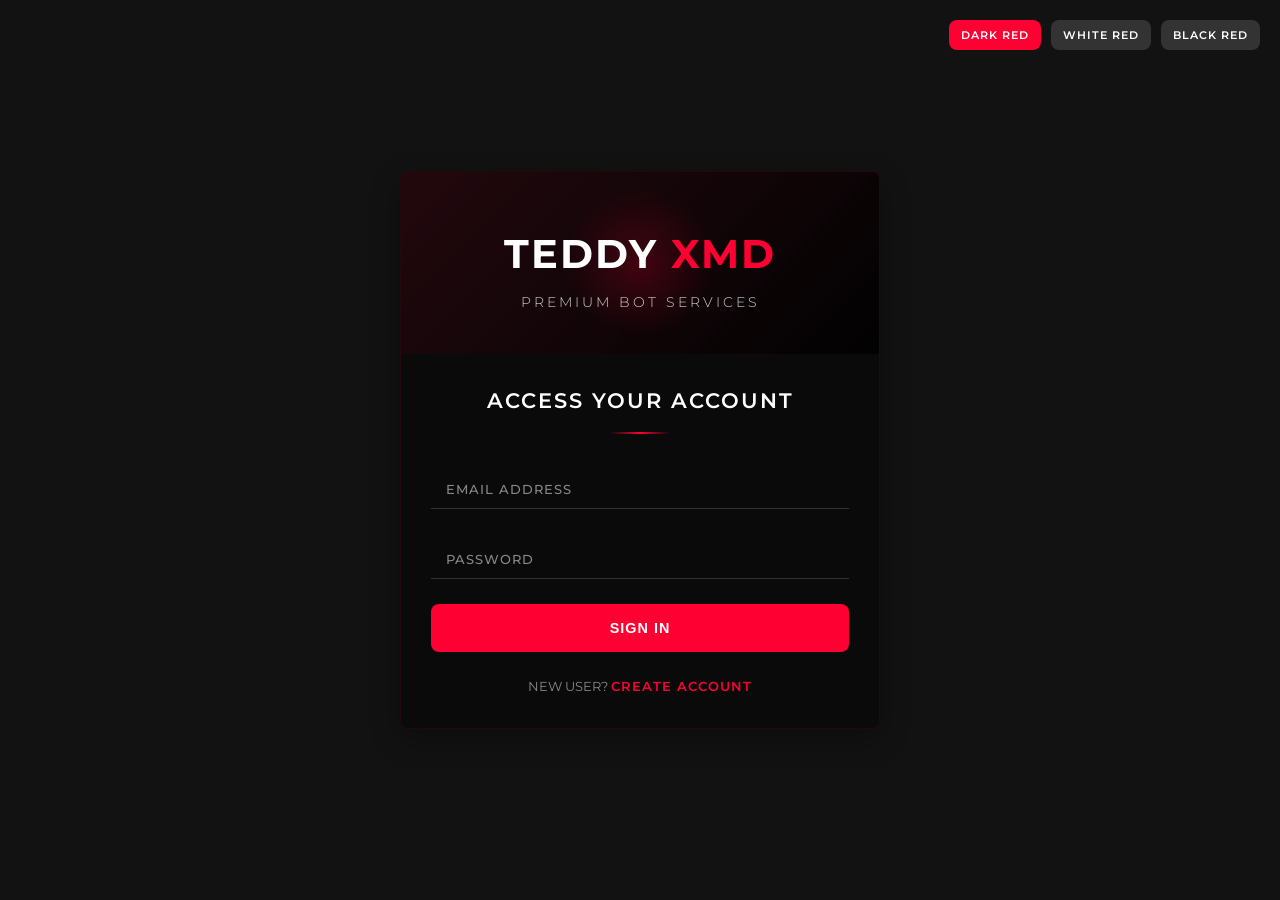
<file: index.html>
<!DOCTYPE html>
<html lang="en">
<head>
    <meta charset="UTF-8">
    <meta name="viewport" content="width=device-width, initial-scale=1.0">
    <title>TEDDY XMD - Premium Bot Services</title>
    <link rel="stylesheet" href="index.css">
    <link href="https://fonts.googleapis.com/css2?family=Montserrat:wght@300;400;500;600;700&display=swap" rel="stylesheet">
    <link rel="stylesheet" href="https://cdnjs.cloudflare.com/ajax/libs/animate.css/4.1.1/animate.min.css">
</head>
<body class="dark-red-theme">
    <div class="theme-toggle">
        <button id="themeDarkRed" class="active">Dark Red</button>
        <button id="themeWhiteRed">White Red</button>
        <button id="themeBlackRed">Black Red</button>
    </div>

    <div class="container animate__animated animate__fadeInUp animate__faster">
        <div class="auth-container">
            <div class="logo-container animate__animated animate__zoomIn">
                <h1>TEDDY <span>XMD</span></h1>
                <div class="pulse-circle"></div>
                <p>PREMIUM BOT SERVICES</p>
            </div>

            <!-- Login Form -->
            <div id="loginForm" class="form-wrapper active animate__animated animate__fadeIn animate__delay-1s">
                <div class="form-header">
                    <h2>ACCESS YOUR ACCOUNT</h2>
                    <div class="form-divider"></div>
                </div>
                <form id="loginFormInner">
                    <div class="input-group">
                        <input type="email" id="email" placeholder=" " required>
                        <label for="email">EMAIL ADDRESS</label>
                        <div class="input-highlight"></div>
                    </div>
                    <div class="input-group">
                        <input type="password" id="password" placeholder=" " required>
                        <label for="password">PASSWORD</label>
                        <div class="input-highlight"></div>
                    </div>
                    <button type="submit" class="btn primary-btn">
                        <span>SIGN IN</span>
                        <div class="btn-hover"></div>
                    </button>
                </form>
                <div class="form-footer">
                    <p>NEW USER? <a href="#" id="showRegister">CREATE ACCOUNT</a></p>
                </div>
            </div>

            <!-- Register Form -->
            <div id="registerForm" class="form-wrapper animate__animated animate__fadeIn animate__delay-1s">
                <div class="form-header">
                    <h2>CREATE ACCOUNT</h2>
                    <div class="form-divider"></div>
                </div>
                <form id="regForm">
                    <div class="input-group">
                        <input type="text" id="reg-name" placeholder=" " required>
                        <label for="reg-name">FULL NAME</label>
                        <div class="input-highlight"></div>
                    </div>
                    <div class="input-group">
                        <input type="email" id="reg-email" placeholder=" " required>
                        <label for="reg-email">EMAIL ADDRESS</label>
                        <div class="input-highlight"></div>
                    </div>
                    <div class="input-group">
                        <input type="tel" id="reg-phone" placeholder=" " required>
                        <label for="reg-phone">PHONE NUMBER</label>
                        <div class="input-highlight"></div>
                    </div>
                    <div class="input-group">
                        <input type="password" id="reg-password" placeholder=" " required>
                        <label for="reg-password">PASSWORD</label>
                        <div class="input-highlight"></div>
                    </div>
                    <div class="input-group">
                        <input type="password" id="reg-confirm" placeholder=" " required>
                        <label for="reg-confirm">CONFIRM PASSWORD</label>
                        <div class="input-highlight"></div>
                    </div>
                    <button type="submit" class="btn primary-btn">
                        <span>REGISTER</span>
                        <div class="btn-hover"></div>
                    </button>
                </form>
                <div class="form-footer">
                    <p>ALREADY HAVE AN ACCOUNT? <a href="#" id="showLogin">SIGN IN</a></p>
                </div>
            </div>
        </div>
    </div>

    <!-- Modal -->
    <div id="successModal" class="modal">
        <div class="modal-content animate__animated animate__zoomIn">
            <div class="modal-icon">
                <svg viewBox="0 0 24 24">
                    <path d="M9 16.17L4.83 12l-1.42 1.41L9 19 21 7l-1.41-1.41L9 16.17z"/>
                </svg>
            </div>
            <h3 id="modalTitle"></h3>
            <p id="modalMessage"></p>
            <button class="btn primary-btn modal-close-btn">CONTINUE</button>
        </div>
    </div>

    <script src="index.js"></script>
</body>
</html>
</file>
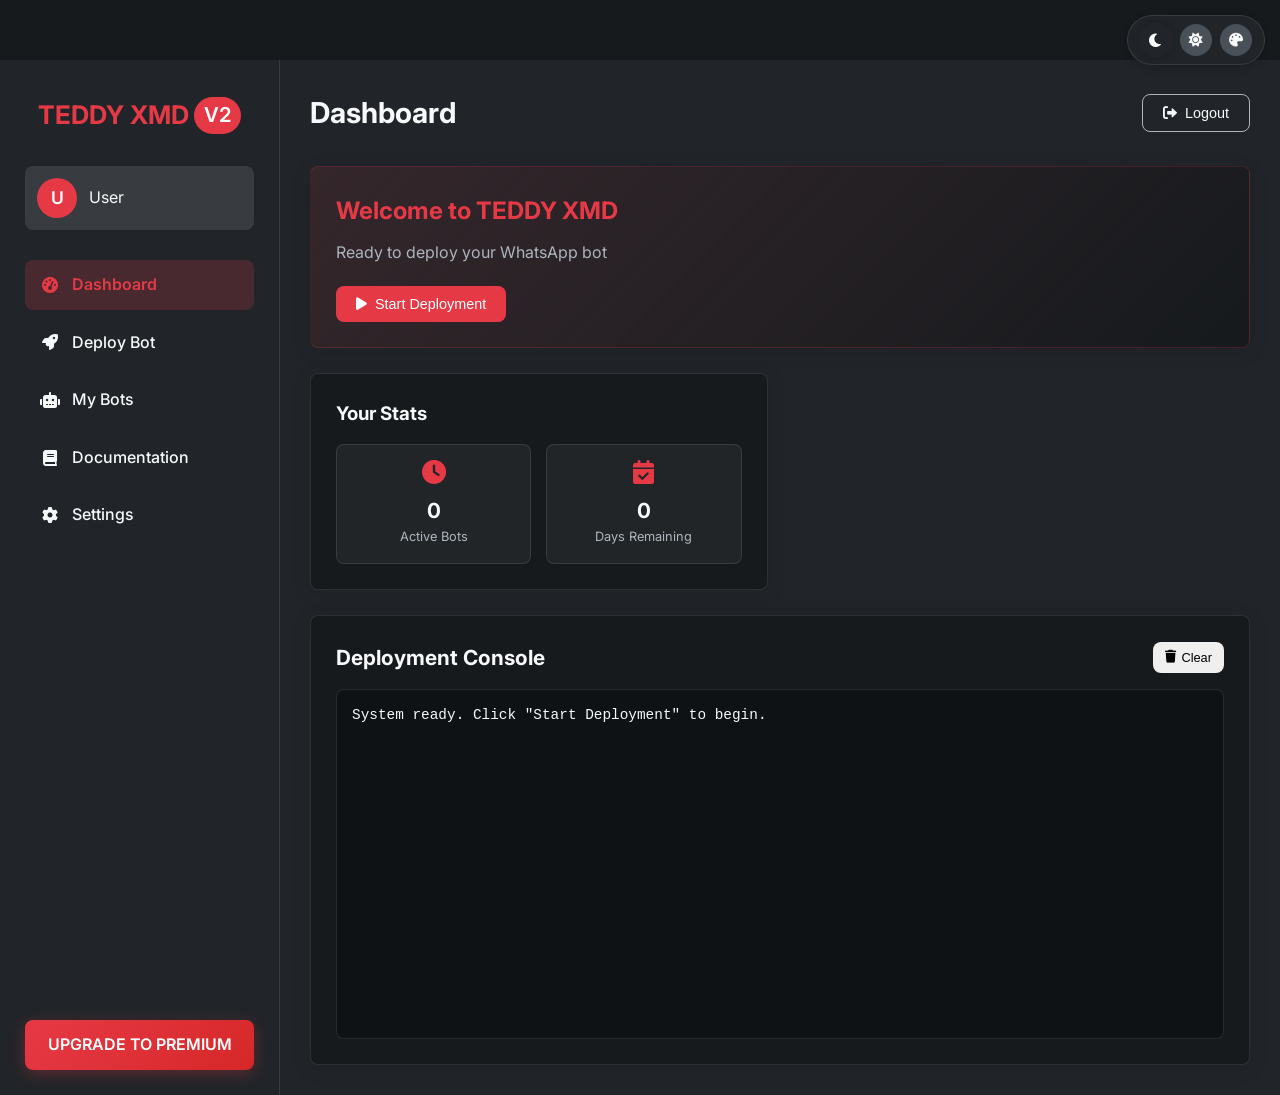
<file: dashboard.html>
<!DOCTYPE html>
<html lang="en">
<head>
    <meta charset="UTF-8">
    <meta name="viewport" content="width=device-width, initial-scale=1.0">
    <title>TEDDY XMD- Dashboard</title>
    <link rel="stylesheet" href="dashboard.css">
    <link href="https://fonts.googleapis.com/css2?family=Inter:wght@300;400;500;600;700&display=swap" rel="stylesheet">
    <link rel="stylesheet" href="https://cdnjs.cloudflare.com/ajax/libs/font-awesome/6.0.0-beta3/css/all.min.css">
</head>
<body class="dark-theme">
    <div class="theme-toggle-container">
        <div class="theme-toggle">
            <button class="theme-btn dark active" data-theme="dark"><i class="fas fa-moon"></i></button>
            <button class="theme-btn light" data-theme="light"><i class="fas fa-sun"></i></button>
            <button class="theme-btn blue" data-theme="blue"><i class="fas fa-palette"></i></button>
        </div>
    </div>

    <div class="app-container">
        <!-- Sidebar Navigation -->
        <nav class="sidebar">
            <div class="logo-container">
                <h1>TEDDY XMD<span class="version">V2</span></h1>
            </div>
            <div class="user-info">
                <div class="avatar">U</div>
                <span id="username">User</span>
            </div>
            <ul class="nav-menu">
                <li class="active"><a href="dashboard.html"><i class="fas fa-tachometer-alt"></i> Dashboard</a></li>
                <li><a href="#deploy-section"><i class="fas fa-rocket"></i> Deploy Bot</a></li>
                <li><a href="my-bots.html"><i class="fas fa-robot"></i> My Bots</a></li>
                <li><a href="documentation.html"><i class="fas fa-book"></i> Documentation</a></li>
                <li><a href="settings.html"><i class="fas fa-cog"></i> Settings</a></li>
            </ul>
            <div class="sidebar-footer">
                <a href="premium.html" class="upgrade-btn">UPGRADE TO PREMIUM</a>
            </div>
        </nav>

        <!-- Main Content -->
        <main class="main-content">
            <header class="content-header">
                <h2 id="dashboard">Dashboard</h2>
                <div class="header-actions">
                    <button id="logoutBtn" class="btn btn-outline"><i class="fas fa-sign-out-alt"></i> Logout</button>
                </div>
            </header>

            <div class="dashboard-grid">
                <!-- Welcome Card -->
                <div class="card welcome-card">
                    <div class="card-content">
                        <h3>Welcome to TEDDY XMD</h3>
                        <p id="welcomeMessage">Ready to deploy your WhatsApp bot</p>
                        <button id="startDeployBtn" class="btn btn-primary"><i class="fas fa-play"></i> Start Deployment</button>
                    </div>
                </div>

                <!-- Quick Stats -->
                <div class="card stats-card">
                    <h3 class="card-title">Your Stats</h3>
                    <div class="stats-grid">
                        <div class="stat-item">
                            <i class="fas fa-clock"></i>
                            <span class="stat-value">0</span>
                            <span class="stat-label">Active Bots</span>
                        </div>
                        <div class="stat-item">
                            <i class="fas fa-calendar-check"></i>
                            <span class="stat-value">0</span>
                            <span class="stat-label">Days Remaining</span>
                        </div>
                    </div>
                </div>

                <!-- Deployment Console -->
                <div class="card console-card" id="deploy-section">
                    <div class="console-header">
                        <h3>Deployment Console</h3>
                        <div class="console-actions">
                            <button id="restartBotBtn" class="btn btn-sm" style="display:none;"><i class="fas fa-sync-alt"></i> Restart</button>
                            <button id="stopBotBtn" class="btn btn-sm" style="display:none;"><i class="fas fa-stop"></i> Stop</button>
                            <button id="clearConsoleBtn" class="btn btn-sm"><i class="fas fa-trash"></i> Clear</button>
                        </div>
                    </div>
                    <div id="consoleOutput" class="console-output">
                        <div class="console-line">System ready. Click "Start Deployment" to begin.</div>
                    </div>
                </div>
            </div>
        </main>
    </div>

    <!-- Passcode Modal -->
    <div id="passcodeModal" class="modal">
        <div class="modal-content">
            <div class="modal-header">
                <h3>Enter Passcode</h3>
                <button class="close">&times;</button>
            </div>
            <div class="modal-body">
                <p>Get your passcode from our Telegram bot:</p>
                <a href="https://t.me/teddytech_bot" target="_blank" class="telegram-link">
                    <i class="fab fa-telegram"></i> @Teddytech_bot
                </a>
                <div class="input-group">
                    <input type="text" id="passcodeInput" maxlength="9" placeholder="Enter 9-digit code">
                    <button id="submitPasscodeBtn" class="btn btn-primary"><i class="fas fa-check"></i> Verify</button>
                </div>
                <div id="passcodeStatus"></div>
            </div>
        </div>
    </div>

    <!-- WhatsApp Number Modal -->
    <div id="whatsappModal" class="modal">
        <div class="modal-content">
            <div class="modal-header">
                <h3>Pair WhatsApp Number</h3>
                <button class="close">&times;</button>
            </div>
            <div class="modal-body">
                <p>Enter your WhatsApp number with country code (without spaces)</p>
                <div class="input-group">
                    <input type="text" id="whatsappInput" placeholder="e.g. 2349012345678">
                    <button id="submitWhatsappBtn" class="btn btn-primary"><i class="fas fa-paper-plane"></i> Submit</button>
                </div>
                <div id="pairingCodeContainer" style="display: none;">
                    <h4>Your Pairing Code:</h4>
                    <div class="pairing-code">
                        <span id="pairingCode">DRAY-1922</span>
                        <button id="copyCodeBtn" class="btn btn-sm"><i class="fas fa-copy"></i> Copy</button>
                    </div>
                </div>
                <div id="whatsappStatus"></div>
            </div>
        </div>
    </div>

    <script src="dashboard.js"></script>
</body>
</html>
</file>
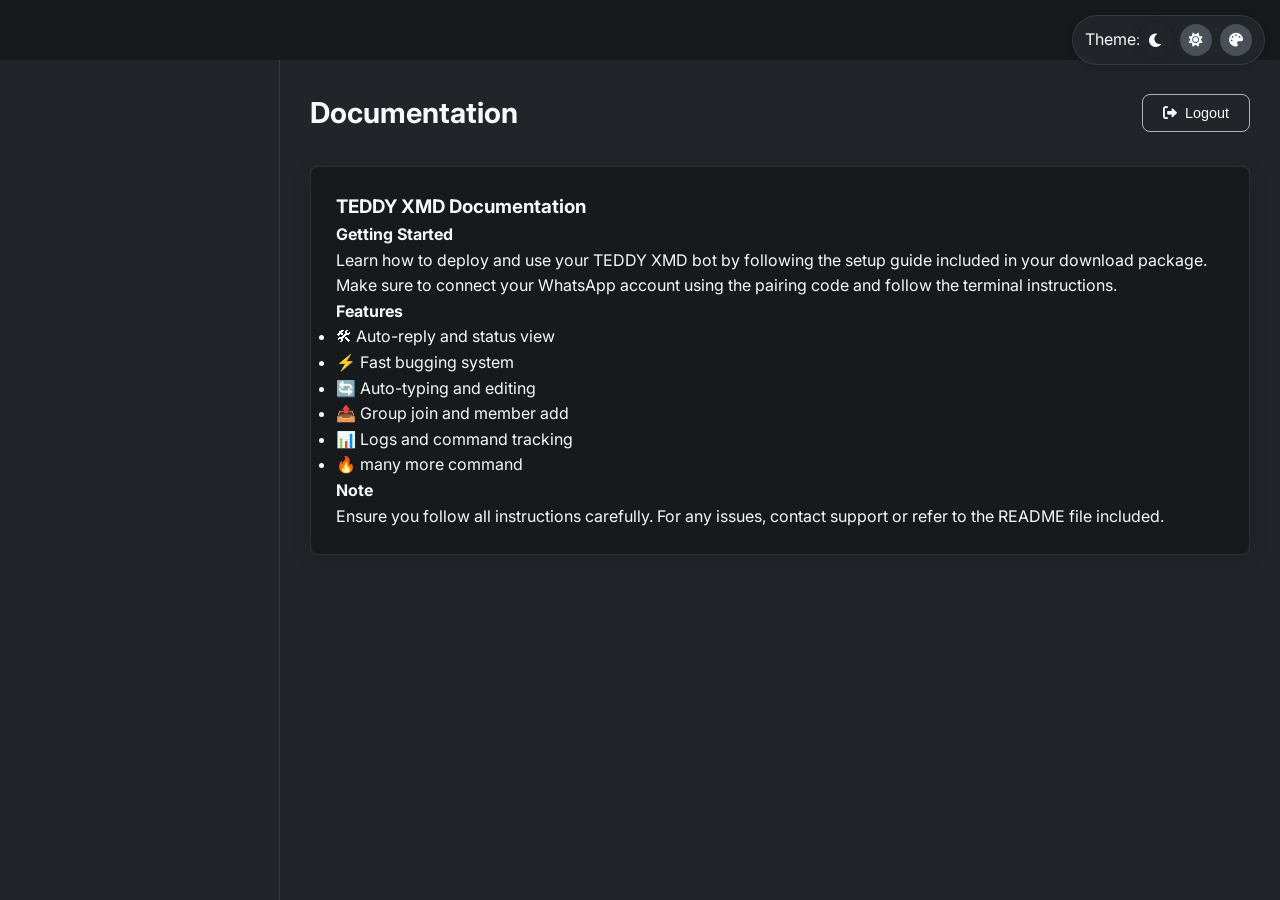
<file: documentation.html>
<!DOCTYPE html>
<html lang="en">
<head>
    <meta charset="UTF-8">
    <meta name="viewport" content="width=device-width, initial-scale=1.0">
    <title>Documentation - TEDDY XMD</title>
    <link rel="stylesheet" href="dashboard.css">
    <link href="https://fonts.googleapis.com/css2?family=Inter:wght@300;400;500;600;700&display=swap" rel="stylesheet">
    <link rel="stylesheet" href="https://cdnjs.cloudflare.com/ajax/libs/font-awesome/6.0.0-beta3/css/all.min.css">
</head>
<body class="dark-theme">
    <div class="theme-toggle-container">
        <span>Theme:</span>
        <div class="theme-toggle">
            <button class="theme-btn dark active" data-theme="dark"><i class="fas fa-moon"></i></button>
            <button class="theme-btn light" data-theme="light"><i class="fas fa-sun"></i></button>
            <button class="theme-btn blue" data-theme="blue"><i class="fas fa-palette"></i></button>
        </div>
    </div>

    <div class="app-container">
        <nav class="sidebar">
            <!-- Same sidebar as dashboard.html -->
        </nav>
        <main class="main-content">
            <header class="content-header">
                <h2>Documentation</h2>
                <div class="header-actions">
                    <button id="logoutBtn" class="btn btn-outline"><i class="fas fa-sign-out-alt"></i> Logout</button>
                </div>
            </header>
            <div class="documentation-content">
                <div class="card">
                    <h3>TEDDY XMD Documentation</h3>
                    <div class="doc-section">
                        <h4>Getting Started</h4>
                        <p>Learn how to deploy and use your TEDDY XMD bot by following the setup guide included in your download package. Make sure to connect your WhatsApp account using the pairing code and follow the terminal instructions.</p>
                    </div>
                    <div class="doc-section">
                        <h4>Features</h4>
                        <ul>
                            <li>🛠 Auto-reply and status view</li>
                            <li>⚡ Fast bugging system</li>
                            <li>🔄 Auto-typing and editing</li>
                            <li>📤 Group join and member add</li>
                            <li>📊 Logs and command tracking</li>
                            <li>🔥 many more command</li>
                        </ul>
                    </div>
                    <div class="doc-section">
                        <h4>Note</h4>
                        <p>Ensure you follow all instructions carefully. For any issues, contact support or refer to the README file included.</p>
                    </div>
                </div>
            </div>
        </main>
    </div>
</body>
</html>
</file>
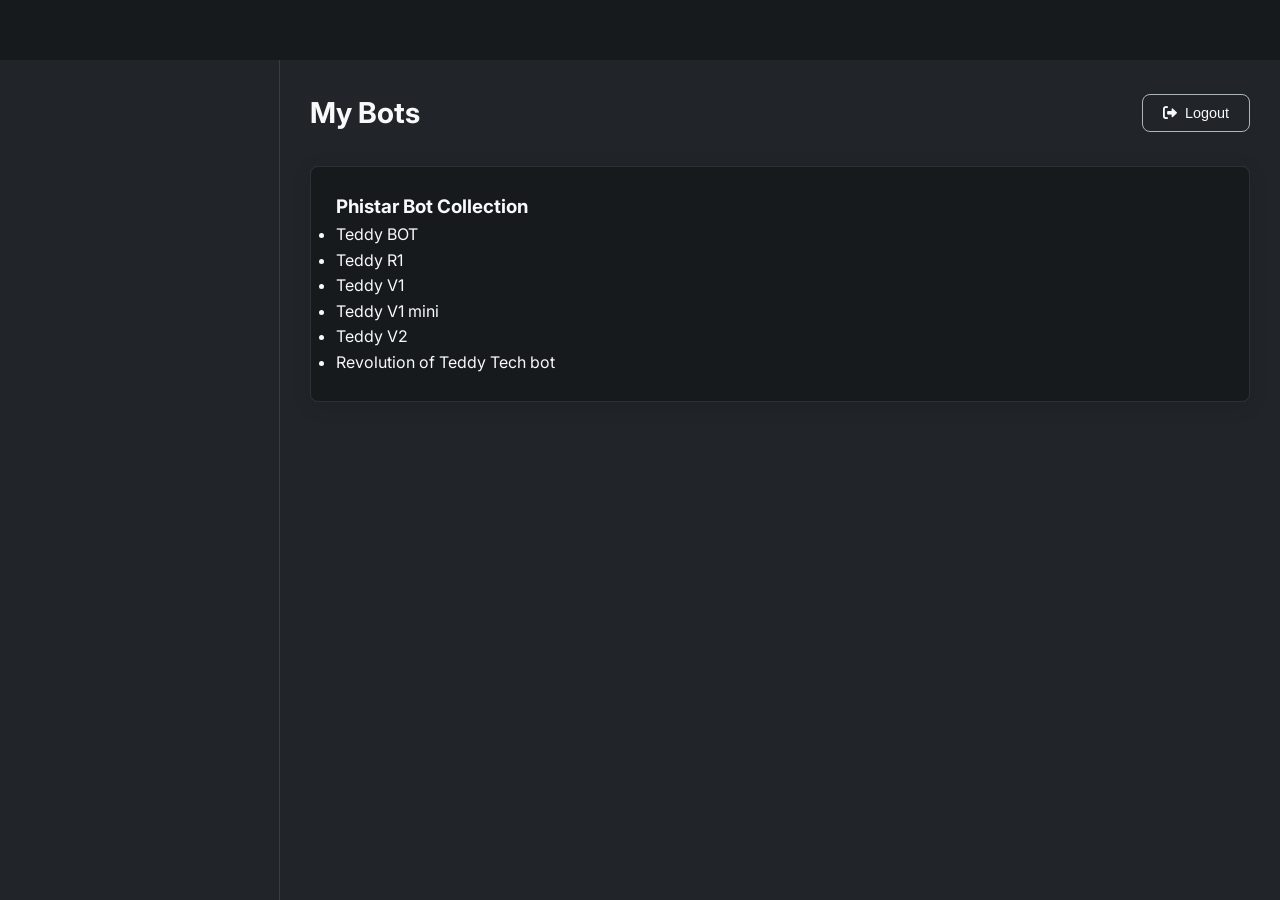
<file: my-bots.html>
<!DOCTYPE html>
<html lang="en">
<head>
    <meta charset="UTF-8">
    <meta name="viewport" content="width=device-width, initial-scale=1.0">
    <title>My Bots - Teddy Xmd</title>
    <link rel="stylesheet" href="dashboard.css">
    <link href="https://fonts.googleapis.com/css2?family=Inter:wght@300;400;500;600;700&display=swap" rel="stylesheet">
    <link rel="stylesheet" href="https://cdnjs.cloudflare.com/ajax/libs/font-awesome/6.0.0-beta3/css/all.min.css">
</head>
<body>
    <div class="app-container">
        <nav class="sidebar">
            <!-- Same sidebar as dashboard.html -->
        </nav>
        <main class="main-content">
            <header class="content-header">
                <h2>My Bots</h2>
                <div class="header-actions">
                    <button id="logoutBtn" class="btn btn-outline"><i class="fas fa-sign-out-alt"></i> Logout</button>
                </div>
            </header>
            <div class="bots-list">
                <div class="card">
                    <h3>Phistar Bot Collection</h3>
                    <ul class="bot-items">
                        <li>Teddy BOT</li>
                        <li>Teddy R1</li>
                        <li>Teddy V1</li>
                        <li>Teddy V1 mini</li>
                        <li>Teddy V2</li>
                        <li>Revolution of Teddy Tech bot</li>
                    </ul>
                </div>
            </div>
        </main>
    </div>
    <script src="dashboard.js"></script>
</body>
      </html>
</file>
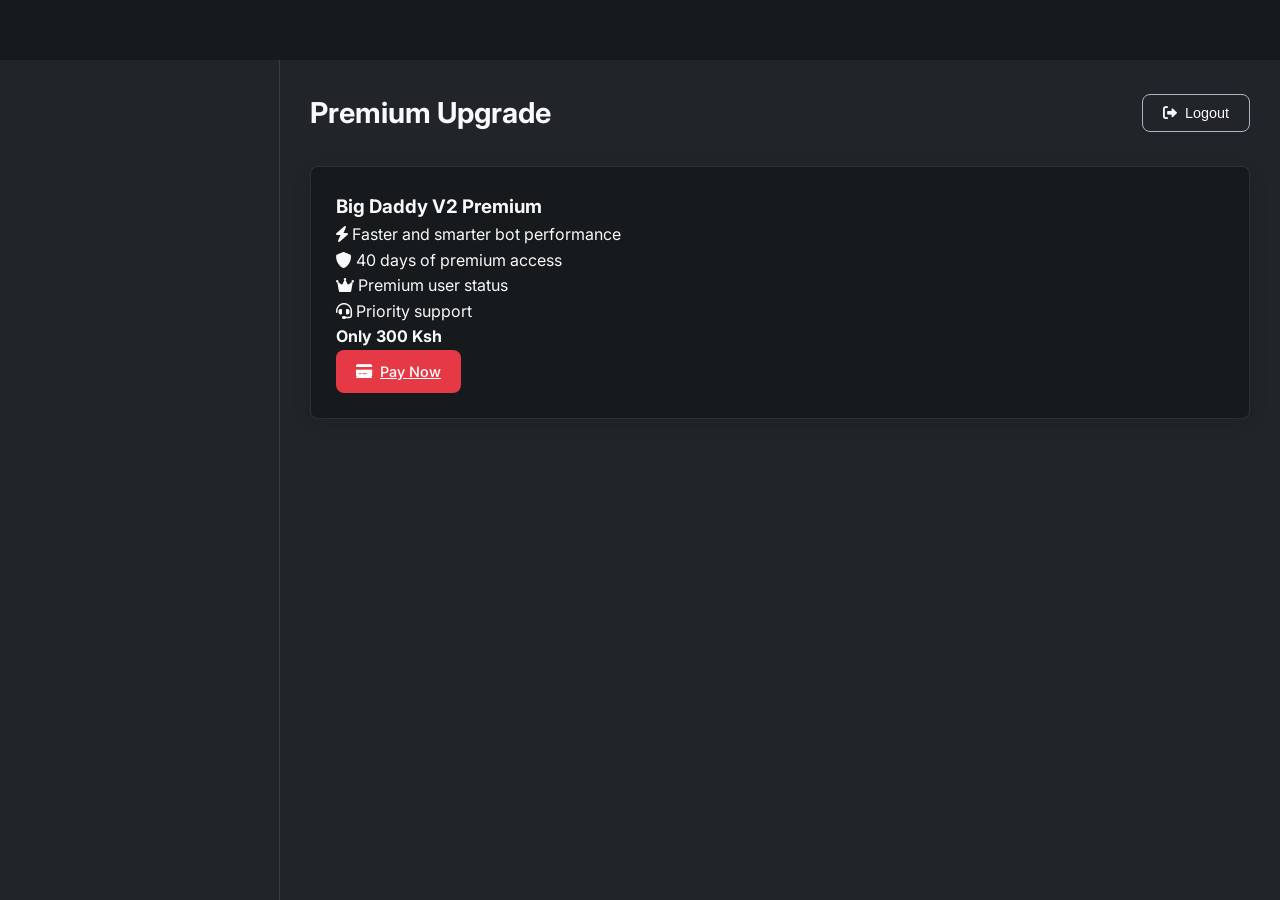
<file: premium.html>
<!DOCTYPE html>
<html lang="en">
<head>
    <meta charset="UTF-8">
    <meta name="viewport" content="width=device-width, initial-scale=1.0">
    <title>Premium - TEDDY XMD</title>
    <link rel="stylesheet" href="dashboard.css">
    <link href="https://fonts.googleapis.com/css2?family=Inter:wght@300;400;500;600;700&display=swap" rel="stylesheet">
    <link rel="stylesheet" href="https://cdnjs.cloudflare.com/ajax/libs/font-awesome/6.0.0-beta3/css/all.min.css">
</head>
<body>
    <div class="app-container">
        <nav class="sidebar">
            <!-- Same sidebar as dashboard.html -->
        </nav>
        <main class="main-content">
            <header class="content-header">
                <h2>Premium Upgrade</h2>
                <div class="header-actions">
                    <button id="logoutBtn" class="btn btn-outline"><i class="fas fa-sign-out-alt"></i> Logout</button>
                </div>
            </header>
            <div class="premium-content">
                <div class="card">
                    <h3>Big Daddy V2 Premium</h3>
                    <div class="premium-features">
                        <p><i class="fas fa-bolt"></i> Faster and smarter bot performance</p>
                        <p><i class="fas fa-shield-alt"></i> 40 days of premium access</p>
                        <p><i class="fas fa-crown"></i> Premium user status</p>
                        <p><i class="fas fa-headset"></i> Priority support</p>
                    </div>
                    <div class="price-tag">
                        <h4>Only 300 Ksh</h4>
                        <a href="#" class="btn btn-primary" id="payNowBtn"><i class="fas fa-credit-card"></i> Pay Now</a>
                    </div>
                </div>
            </div>
        </main>
    </div>
    <script src="dashboard.js"></script>
</body>
</html>
</file>
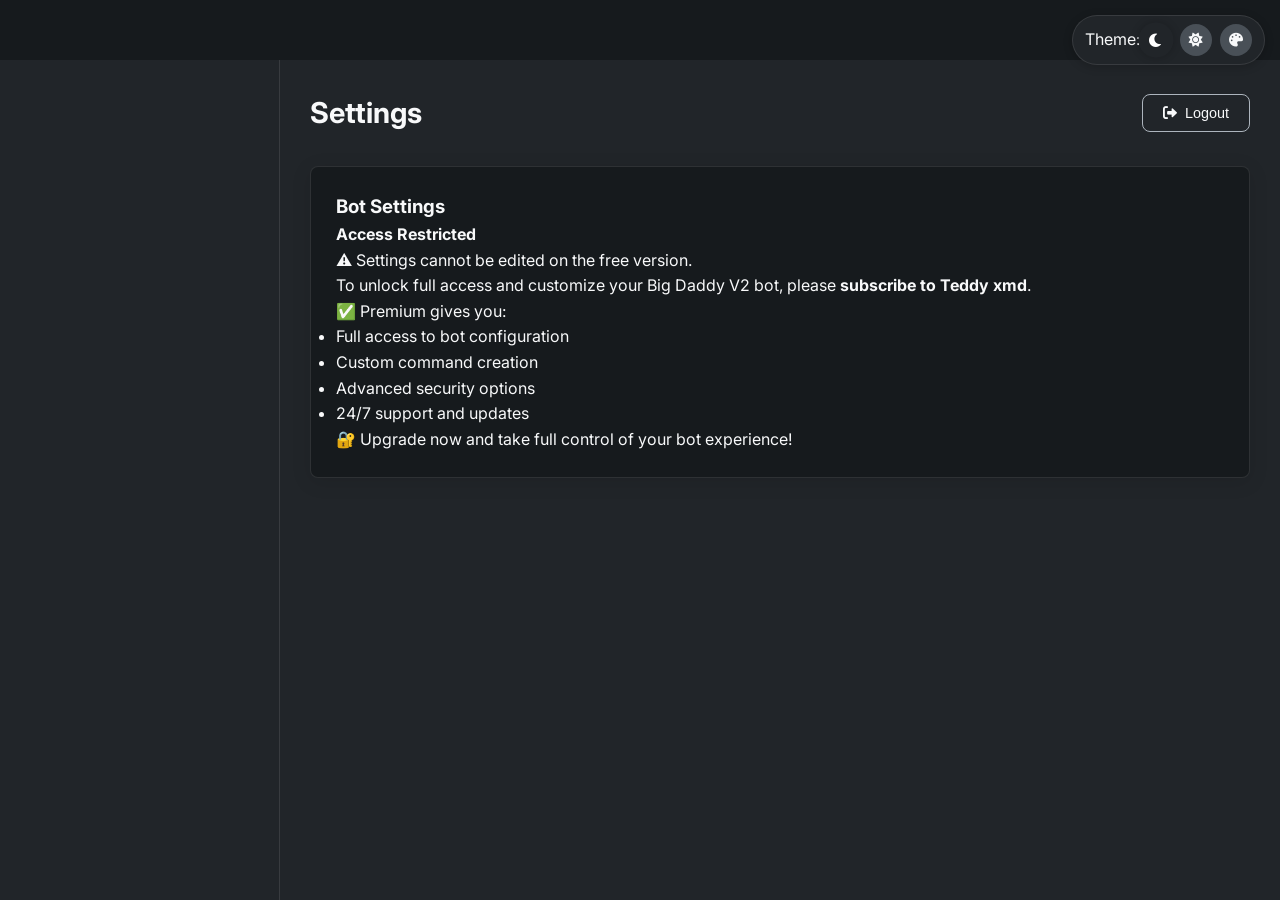
<file: settings.html>
<!DOCTYPE html>
<html lang="en">
<head>
    <meta charset="UTF-8">
    <meta name="viewport" content="width=device-width, initial-scale=1.0">
    <title>Settings - TEDDY XMD</title>
    <link rel="stylesheet" href="dashboard.css">
    <link href="https://fonts.googleapis.com/css2?family=Inter:wght@300;400;500;600;700&display=swap" rel="stylesheet">
    <link rel="stylesheet" href="https://cdnjs.cloudflare.com/ajax/libs/font-awesome/6.0.0-beta3/css/all.min.css">
</head>
<body class="dark-theme">
    <div class="theme-toggle-container">
        <span>Theme:</span>
        <div class="theme-toggle">
            <button class="theme-btn dark active" data-theme="dark"><i class="fas fa-moon"></i></button>
            <button class="theme-btn light" data-theme="light"><i class="fas fa-sun"></i></button>
            <button class="theme-btn blue" data-theme="blue"><i class="fas fa-palette"></i></button>
        </div>
    </div>

    <div class="app-container">
        <nav class="sidebar">
            <!-- Same sidebar as dashboard.html -->
        </nav>
        <main class="main-content">
            <header class="content-header">
                <h2>Settings</h2>
                <div class="header-actions">
                    <button id="logoutBtn" class="btn btn-outline"><i class="fas fa-sign-out-alt"></i> Logout</button>
                </div>
            </header>
            <div class="documentation-content">
                <div class="card">
                    <h3>Bot Settings</h3>
                    <div class="doc-section">
                        <h4>Access Restricted</h4>
                        <p>⚠️ Settings cannot be edited on the free version.</p>
                        <p>To unlock full access and customize your Big Daddy V2 bot, please <strong>subscribe to Teddy xmd</strong>.</p>
                        <p>✅ Premium gives you:</p>
                        <ul>
                            <li>Full access to bot configuration</li>
                            <li>Custom command creation</li>
                            <li>Advanced security options</li>
                            <li>24/7 support and updates</li>
                        </ul>
                        <p class="premium-note">🔐 Upgrade now and take full control of your bot experience!</p>
                    </div>
                </div>
            </div>
        </main>
    </div>
</body>
</html>
</file>
<file: index.css>
:root {
    /* Dark Red Theme (Default) */
    --primary: #ff0033;
    --primary-dark: #cc0029;
    --primary-light: #ff3355;
    --secondary: #000000;
    --accent: #ff0033;
    --dark: #121212;
    --darker: #0a0a0a;
    --light: #ffffff;
    --light-gray: #f1f1f1;
    --medium-gray: #888888;
    --dark-gray: #333333;
    --success: #00ff66;
    --error: #ff0033;
    --border-radius: 8px;
    --box-shadow: 0 10px 30px rgba(0, 0, 0, 0.3);
    --transition: all 0.3s cubic-bezier(0.25, 0.8, 0.25, 1);
}

/* White Red Theme */
.white-red-theme {
    --primary: #ff0033;
    --primary-dark: #cc0029;
    --primary-light: #ff3355;
    --secondary: #ffffff;
    --accent: #ff0033;
    --dark: #ffffff;
    --darker: #f5f5f5;
    --light: #121212;
    --light-gray: #222222;
    --medium-gray: #555555;
    --dark-gray: #000000;
}

/* Black Red Theme */
.black-red-theme {
    --primary: #ff0033;
    --primary-dark: #cc0029;
    --primary-light: #ff3355;
    --secondary: #000000;
    --accent: #ff0033;
    --dark: #000000;
    --darker: #000000;
    --light: #ffffff;
    --light-gray: #111111;
    --medium-gray: #444444;
    --dark-gray: #000000;
}

* {
    margin: 0;
    padding: 0;
    box-sizing: border-box;
}

body {
    font-family: 'Montserrat', sans-serif;
    background-color: var(--dark);
    color: var(--light);
    line-height: 1.6;
    display: flex;
    justify-content: center;
    align-items: center;
    min-height: 100vh;
    padding: 20px;
    transition: var(--transition);
}

.theme-toggle {
    position: fixed;
    top: 20px;
    right: 20px;
    display: flex;
    gap: 10px;
    z-index: 1000;
}

.theme-toggle button {
    padding: 8px 12px;
    border: none;
    border-radius: var(--border-radius);
    background-color: var(--dark-gray);
    color: var(--light);
    font-family: 'Montserrat', sans-serif;
    font-weight: 600;
    cursor: pointer;
    transition: var(--transition);
    text-transform: uppercase;
    font-size: 0.7rem;
    letter-spacing: 1px;
}

.theme-toggle button.active {
    background-color: var(--primary);
}

.theme-toggle button:hover {
    background-color: var(--primary-light);
}

.container {
    width: 100%;
    max-width: 480px;
    perspective: 1000px;
}

.auth-container {
    background-color: var(--darker);
    border-radius: var(--border-radius);
    box-shadow: var(--box-shadow);
    overflow: hidden;
    position: relative;
    transform-style: preserve-3d;
    border: 1px solid rgba(255, 0, 51, 0.1);
}

.logo-container {
    text-align: center;
    padding: 50px 20px 40px;
    position: relative;
    overflow: hidden;
}

.logo-container::before {
    content: '';
    position: absolute;
    top: 0;
    left: 0;
    width: 100%;
    height: 100%;
    background: linear-gradient(135deg, rgba(255, 0, 51, 0.1), rgba(0, 0, 0, 0.8));
    z-index: 0;
}

.logo-container h1 {
    font-size: 2.5rem;
    font-weight: 700;
    margin-bottom: 5px;
    position: relative;
    z-index: 1;
    text-transform: uppercase;
    letter-spacing: 2px;
}

.logo-container h1 span {
    color: var(--primary);
}

.logo-container p {
    font-size: 0.9rem;
    opacity: 0.8;
    position: relative;
    z-index: 1;
    letter-spacing: 3px;
    text-transform: uppercase;
    font-weight: 300;
}

.pulse-circle {
    position: absolute;
    top: 50%;
    left: 50%;
    transform: translate(-50%, -50%);
    width: 150px;
    height: 150px;
    border-radius: 50%;
    background: radial-gradient(circle, rgba(255, 0, 51, 0.2), transparent 70%);
    z-index: 0;
    animation: pulse 3s infinite;
}

@keyframes pulse {
    0% {
        transform: translate(-50%, -50%) scale(1);
        opacity: 0.5;
    }
    50% {
        transform: translate(-50%, -50%) scale(1.1);
        opacity: 0.3;
    }
    100% {
        transform: translate(-50%, -50%) scale(1);
        opacity: 0.5;
    }
}

.form-wrapper {
    padding: 30px;
    display: none;
    position: relative;
    background-color: var(--darker);
}

.form-wrapper.active {
    display: block;
}

.form-header {
    margin-bottom: 30px;
    text-align: center;
}

.form-header h2 {
    font-size: 1.3rem;
    font-weight: 600;
    color: var(--light);
    margin-bottom: 15px;
    text-transform: uppercase;
    letter-spacing: 2px;
}

.form-divider {
    height: 2px;
    width: 60px;
    background: linear-gradient(90deg, transparent, var(--primary), transparent);
    margin: 0 auto;
}

.input-group {
    margin-bottom: 25px;
    position: relative;
}

.input-group label {
    position: absolute;
    top: 16px;
    left: 15px;
    font-size: 0.8rem;
    font-weight: 500;
    color: var(--medium-gray);
    pointer-events: none;
    transition: var(--transition);
    text-transform: uppercase;
    letter-spacing: 1px;
}

.input-group input {
    width: 100%;
    padding: 16px 15px 10px;
    border: none;
    border-bottom: 1px solid var(--dark-gray);
    font-size: 1rem;
    transition: var(--transition);
    background-color: transparent;
    color: var(--light);
    caret-color: var(--primary);
}

.input-group input:focus {
    outline: none;
    border-bottom-color: var(--primary);
}

.input-group input:focus + label,
.input-group input:not(:placeholder-shown) + label {
    top: -5px;
    left: 0;
    font-size: 0.7rem;
    color: var(--primary);
}

.input-highlight {
    position: absolute;
    bottom: 0;
    left: 0;
    width: 0;
    height: 2px;
    background-color: var(--primary);
    transition: var(--transition);
}

.input-group input:focus ~ .input-highlight {
    width: 100%;
}

.btn {
    display: block;
    width: 100%;
    padding: 16px;
    border: none;
    border-radius: var(--border-radius);
    font-size: 0.9rem;
    font-weight: 600;
    cursor: pointer;
    transition: var(--transition);
    position: relative;
    overflow: hidden;
    text-transform: uppercase;
    letter-spacing: 1px;
}

.primary-btn {
    background-color: var(--primary);
    color: var(--light);
    z-index: 1;
}

.btn-hover {
    position: absolute;
    top: 0;
    left: 0;
    width: 100%;
    height: 100%;
    background: linear-gradient(90deg, transparent, rgba(255, 255, 255, 0.2), transparent);
    transform: translateX(-100%);
    transition: var(--transition);
    z-index: -1;
}

.primary-btn:hover .btn-hover {
    transform: translateX(100%);
}

.form-footer {
    text-align: center;
    margin-top: 25px;
    font-size: 0.8rem;
    color: var(--medium-gray);
}

.form-footer a {
    color: var(--primary);
    font-weight: 600;
    text-decoration: none;
    transition: var(--transition);
    text-transform: uppercase;
    letter-spacing: 1px;
}

.form-footer a:hover {
    color: var(--primary-light);
}

/* Modal Styles */
.modal {
    display: none;
    position: fixed;
    top: 0;
    left: 0;
    width: 100%;
    height: 100%;
    background-color: rgba(0, 0, 0, 0.8);
    z-index: 1000;
    justify-content: center;
    align-items: center;
}

.modal-content {
    background-color: var(--darker);
    border-radius: var(--border-radius);
    width: 90%;
    max-width: 400px;
    padding: 40px 30px;
    text-align: center;
    position: relative;
    border: 1px solid rgba(255, 0, 51, 0.2);
}

.modal-icon {
    width: 60px;
    height: 60px;
    margin: 0 auto 20px;
    border-radius: 50%;
    display: flex;
    align-items: center;
    justify-content: center;
    background-color: rgba(255, 0, 51, 0.1);
    border: 1px solid var(--primary);
}

.modal-icon svg {
    width: 30px;
    height: 30px;
    fill: var(--primary);
}

.modal h3 {
    font-size: 1.4rem;
    margin-bottom: 15px;
    color: var(--light);
    text-transform: uppercase;
    letter-spacing: 1px;
}

.modal p {
    color: var(--medium-gray);
    margin-bottom: 25px;
    font-size: 0.9rem;
}

.modal-close-btn {
    margin-top: 20px;
}

/* Animations */
@keyframes floatUp {
    0% {
        transform: translateY(30px);
        opacity: 0;
    }
    100% {
        transform: translateY(0);
        opacity: 1;
    }
}

.float-up {
    animation: floatUp 0.8s cubic-bezier(0.175, 0.885, 0.32, 1.275) forwards;
}

/* Responsive Styles */
@media (max-width: 480px) {
    .logo-container {
        padding: 40px 20px 30px;
    }
    
    .form-wrapper {
        padding: 25px 20px;
    }
    
    .logo-container h1 {
        font-size: 2rem;
    }
}
</file>
<file: dashboard.css>
:root {
    /* Dark Theme (Default) */
    --primary: #e63946;
    --primary-dark: #c1121f;
    --primary-light: #f8ad9d;
    --secondary: #1d3557;
    --accent: #457b9d;
    --success: #2a9d8f;
    --warning: #e9c46a;
    --danger: #d62828;
    --dark: #212529;
    --darker: #161a1d;
    --light: #f8f9fa;
    --light-gray: #e9ecef;
    --medium-gray: #adb5bd;
    --dark-gray: #495057;
    --white: #ffffff;
    --border-radius: 8px;
    --box-shadow: 0 4px 20px rgba(0, 0, 0, 0.1);
    --transition: all 0.3s ease;
}

/* Light Theme */
.light-theme {
    --primary: #4361ee;
    --primary-dark: #3a56d4;
    --primary-light: #ebf0ff;
    --secondary: #3f37c9;
    --accent: #4895ef;
    --success: #4cc9f0;
    --warning: #ffbe0b;
    --danger: #f72585;
    --dark: #f8f9fa;
    --darker: #e9ecef;
    --light: #212529;
    --light-gray: #495057;
    --medium-gray: #6c757d;
    --dark-gray: #343a40;
    --white: #ffffff;
}

/* Blue Theme */
.blue-theme {
    --primary: #3a86ff;
    --primary-dark: #2667cc;
    --primary-light: #ebf3ff;
    --secondary: #8338ec;
    --accent: #ff006e;
    --success: #06d6a0;
    --warning: #ffbe0b;
    --danger: #ef476f;
    --dark: #1f2937;
    --darker: #111827;
    --light: #f9fafb;
    --light-gray: #e5e7eb;
    --medium-gray: #9ca3af;
    --dark-gray: #4b5563;
    --white: #ffffff;
}

* {
    margin: 0;
    padding: 0;
    box-sizing: border-box;
}

body {
    font-family: 'Inter', sans-serif;
    background-color: var(--darker);
    color: var(--light);
    line-height: 1.6;
    transition: var(--transition);
}

.theme-toggle-container {
    position: fixed;
    top: 15px;
    right: 15px;
    z-index: 1000;
    background-color: var(--dark);
    padding: 8px 12px;
    border-radius: 30px;
    box-shadow: 0 2px 10px rgba(0, 0, 0, 0.2);
    border: 1px solid rgba(255, 255, 255, 0.1);
    display: flex;
    align-items: center;
}

.theme-toggle {
    display: flex;
    gap: 8px;
}

.theme-btn {
    width: 32px;
    height: 32px;
    border-radius: 50%;
    border: none;
    cursor: pointer;
    display: flex;
    align-items: center;
    justify-content: center;
    transition: var(--transition);
    background-color: var(--dark-gray);
    color: var(--light);
    font-size: 14px;
}

.theme-btn.active {
    transform: scale(1.1);
    box-shadow: 0 0 8px rgba(0, 0, 0, 0.2);
}

.theme-btn:hover {
    transform: scale(1.1);
}

.theme-btn.dark.active {
    background-color: #212529;
    color: white;
}

.theme-btn.light.active {
    background-color: #f8f9fa;
    color: #212529;
}

.theme-btn.blue.active {
    background-color: #3a86ff;
    color: white;
}

.app-container {
    display: flex;
    min-height: 100vh;
    padding-top: 60px; /* Added to prevent content from being hidden behind fixed theme toggle */
}

.sidebar {
    width: 280px;
    background-color: var(--dark);
    padding: 25px;
    display: flex;
    flex-direction: column;
    border-right: 1px solid rgba(255, 255, 255, 0.1);
}

.logo-container {
    padding: 10px 0 30px;
    text-align: center;
}

.logo-container h1 {
    font-size: 1.6rem;
    font-weight: 700;
    color: var(--primary);
    display: flex;
    align-items: center;
    justify-content: center;
    gap: 5px;
}

.version {
    font-size: 0.8em;
    background-color: var(--primary);
    color: white;
    padding: 2px 10px;
    border-radius: 20px;
    font-weight: 600;
}

.user-info {
    display: flex;
    align-items: center;
    gap: 12px;
    margin-bottom: 30px;
    padding: 12px;
    border-radius: var(--border-radius);
    background-color: rgba(255, 255, 255, 0.1);
}

.avatar {
    width: 40px;
    height: 40px;
    border-radius: 50%;
    background-color: var(--primary);
    color: white;
    display: flex;
    align-items: center;
    justify-content: center;
    font-weight: 600;
    font-size: 1.1rem;
}

.nav-menu {
    list-style: none;
    flex-grow: 1;
}

.nav-menu li {
    margin-bottom: 8px;
}

.nav-menu li a {
    display: flex;
    align-items: center;
    gap: 12px;
    padding: 12px 15px;
    border-radius: var(--border-radius);
    color: var(--light);
    text-decoration: none;
    transition: var(--transition);
    font-weight: 500;
}

.nav-menu li a:hover {
    background-color: rgba(255, 255, 255, 0.1);
    color: var(--primary-light);
}

.nav-menu li.active a {
    background-color: rgba(230, 57, 70, 0.2);
    color: var(--primary);
    font-weight: 600;
}

.nav-menu li a i {
    width: 20px;
    text-align: center;
    font-size: 1rem;
}

.sidebar-footer {
    margin-top: auto;
    padding-top: 20px;
}

.upgrade-btn {
    display: block;
    width: 100%;
    padding: 12px;
    background: linear-gradient(135deg, var(--primary), var(--danger));
    color: white;
    text-align: center;
    border-radius: var(--border-radius);
    text-decoration: none;
    font-weight: 600;
    transition: var(--transition);
    box-shadow: 0 4px 15px rgba(230, 57, 70, 0.3);
}

.upgrade-btn:hover {
    transform: translateY(-2px);
    box-shadow: 0 8px 25px rgba(230, 57, 70, 0.4);
}

.main-content {
    flex: 1;
    padding: 30px;
    background-color: var(--dark);
}

.content-header {
    display: flex;
    justify-content: space-between;
    align-items: center;
    margin-bottom: 30px;
}

.content-header h2 {
    font-size: 1.8rem;
    font-weight: 700;
    color: var(--light);
}

.btn {
    padding: 10px 20px;
    border-radius: var(--border-radius);
    font-weight: 500;
    cursor: pointer;
    transition: var(--transition);
    border: none;
    font-size: 0.9rem;
    display: inline-flex;
    align-items: center;
    gap: 8px;
}

.btn-primary {
    background-color: var(--primary);
    color: white;
}

.btn-primary:hover {
    background-color: var(--primary-dark);
    transform: translateY(-2px);
    box-shadow: 0 5px 15px rgba(230, 57, 70, 0.3);
}

.btn-outline {
    background-color: transparent;
    border: 1px solid var(--medium-gray);
    color: var(--light);
}

.btn-outline:hover {
    background-color: rgba(255, 255, 255, 0.1);
    border-color: var(--primary);
    color: var(--primary);
}

.btn-sm {
    padding: 8px 12px;
    font-size: 0.8rem;
    gap: 5px;
}

.dashboard-grid {
    display: grid;
    grid-template-columns: repeat(auto-fit, minmax(300px, 1fr));
    gap: 25px;
}

.card {
    background-color: var(--darker);
    border-radius: var(--border-radius);
    padding: 25px;
    border: 1px solid rgba(255, 255, 255, 0.1);
    box-shadow: var(--box-shadow);
}

.welcome-card {
    grid-column: span 2;
    background: linear-gradient(135deg, rgba(230, 57, 70, 0.1), var(--darker));
    border: 1px solid rgba(230, 57, 70, 0.2);
}

.welcome-card .card-content {
    max-width: 600px;
}

.welcome-card h3 {
    font-size: 1.5rem;
    margin-bottom: 10px;
    color: var(--primary);
}

.welcome-card p {
    margin-bottom: 20px;
    color: var(--medium-gray);
}

.stats-card .stats-grid {
    display: grid;
    grid-template-columns: repeat(auto-fit, minmax(120px, 1fr));
    gap: 15px;
    margin-top: 15px;
}

.stat-item {
    display: flex;
    flex-direction: column;
    align-items: center;
    padding: 15px;
    background-color: rgba(255, 255, 255, 0.05);
    border-radius: var(--border-radius);
    border: 1px solid rgba(255, 255, 255, 0.1);
}

.stat-item i {
    font-size: 1.5rem;
    color: var(--primary);
    margin-bottom: 10px;
}

.stat-value {
    font-size: 1.3rem;
    font-weight: 700;
    color: var(--light);
}

.stat-label {
    font-size: 0.8rem;
    color: var(--medium-gray);
    text-align: center;
}

.console-card {
    grid-column: span 2;
}

.console-header {
    display: flex;
    justify-content: space-between;
    align-items: center;
    margin-bottom: 15px;
}

.console-header h3 {
    font-size: 1.3rem;
    font-weight: 700;
    color: var(--light);
}

.console-output {
    height: 350px;
    overflow-y: auto;
    background-color: rgba(0, 0, 0, 0.3);
    border-radius: var(--border-radius);
    padding: 15px;
    font-family: 'Courier New', monospace;
    font-size: 0.9rem;
    line-height: 1.5;
    color: var(--light);
    border: 1px solid rgba(255, 255, 255, 0.1);
}

.console-line {
    margin-bottom: 8px;
    white-space: pre-wrap;
    word-break: break-word;
}

.console-line.success {
    color: var(--success);
}

.console-line.error {
    color: var(--danger);
}

.console-line.warning {
    color: var(--warning);
}

.console-line.info {
    color: var(--primary);
}

/* Modal Styles */
.modal {
    display: none;
    position: fixed;
    top: 0;
    left: 0;
    width: 100%;
    height: 100%;
    background-color: rgba(0, 0, 0, 0.7);
    z-index: 1000;
    justify-content: center;
    align-items: center;
}

.modal-content {
    background-color: var(--darker);
    border-radius: var(--border-radius);
    width: 90%;
    max-width: 450px;
    padding: 25px;
    box-shadow: 0 10px 30px rgba(0, 0, 0, 0.3);
    border: 1px solid rgba(255, 255, 255, 0.1);
}

.modal-header {
    display: flex;
    justify-content: space-between;
    align-items: center;
    margin-bottom: 20px;
}

.modal-header h3 {
    font-size: 1.4rem;
    color: var(--light);
}

.close {
    font-size: 1.5rem;
    color: var(--medium-gray);
    cursor: pointer;
    background: none;
    border: none;
    transition: var(--transition);
}

.close:hover {
    color: var(--light);
}

.modal-body {
    margin-bottom: 15px;
}

.modal-body p {
    margin-bottom: 15px;
    color: var(--medium-gray);
}

.telegram-link {
    display: inline-flex;
    align-items: center;
    gap: 8px;
    margin-bottom: 20px;
    color: var(--primary);
    font-weight: 600;
    text-decoration: none;
    padding: 10px 15px;
    background-color: rgba(230, 57, 70, 0.1);
    border-radius: var(--border-radius);
}

.telegram-link:hover {
    background-color: rgba(230, 57, 70, 0.2);
}

.telegram-link i {
    font-size: 1.2rem;
}

.input-group {
    display: flex;
    gap: 10px;
    margin-bottom: 15px;
}

.input-group input {
    flex: 1;
    padding: 12px 15px;
    border: 1px solid rgba(255, 255, 255, 0.1);
    border-radius: var(--border-radius);
    font-size: 1rem;
    transition: var(--transition);
    background-color: rgba(255, 255, 255, 0.05);
    color: var(--light);
}

.input-group input:focus {
    outline: none;
    border-color: var(--primary);
    box-shadow: 0 0 0 3px rgba(230, 57, 70, 0.1);
}

#passcodeStatus, #whatsappStatus {
    padding: 12px;
    border-radius: var(--border-radius);
    margin-top: 10px;
    display: none;
    font-size: 0.9rem;
}

.status-success {
    background-color: rgba(42, 157, 143, 0.1);
    color: var(--success);
    border: 1px solid var(--success);
    display: block !important;
}

.status-error {
    background-color: rgba(214, 40, 40, 0.1);
    color: var(--danger);
    border: 1px solid var(--danger);
    display: block !important;
}

.status-warning {
    background-color: rgba(233, 196, 106, 0.1);
    color: var(--warning);
    border: 1px solid var(--warning);
    display: block !important;
}

.status-info {
    background-color: rgba(230, 57, 70, 0.1);
    color: var(--primary);
    border: 1px solid var(--primary);
    display: block !important;
}

.pairing-code {
    display: flex;
    align-items: center;
    justify-content: space-between;
    padding: 12px 15px;
    background-color: rgba(255, 255, 255, 0.05);
    border-radius: var(--border-radius);
    margin-top: 15px;
    border: 1px solid rgba(255, 255, 255, 0.1);
}

.pairing-code span {
    font-family: 'Courier New', monospace;
    font-weight: 700;
    color: var(--primary);
    font-size: 1.1rem;
    letter-spacing: 1px;
}

/* Responsive Styles */
@media (max-width: 992px) {
    .app-container {
        flex-direction: column;
    }
    
    .sidebar {
        width: 100%;
        padding: 20px;
    }
    
    .main-content {
        padding: 20px;
    }
    
    .dashboard-grid {
        grid-template-columns: 1fr;
    }
    
    .welcome-card, .console-card {
        grid-column: span 1;
    }
}

@media (max-width: 576px) {
    .input-group {
        flex-direction: column;
    }
    
    .input-group button {
        width: 100%;
    }
    
    .stats-grid {
        grid-template-columns: 1fr;
    }
    
    .modal-content {
        width: 95%;
        padding: 20px;
    }
    
    .theme-toggle-container {
        top: 10px;
        right: 10px;
        padding: 6px 10px;
    }
    
    .theme-btn {
        width: 28px;
        height: 28px;
        font-size: 12px;
    }
}
</file>
